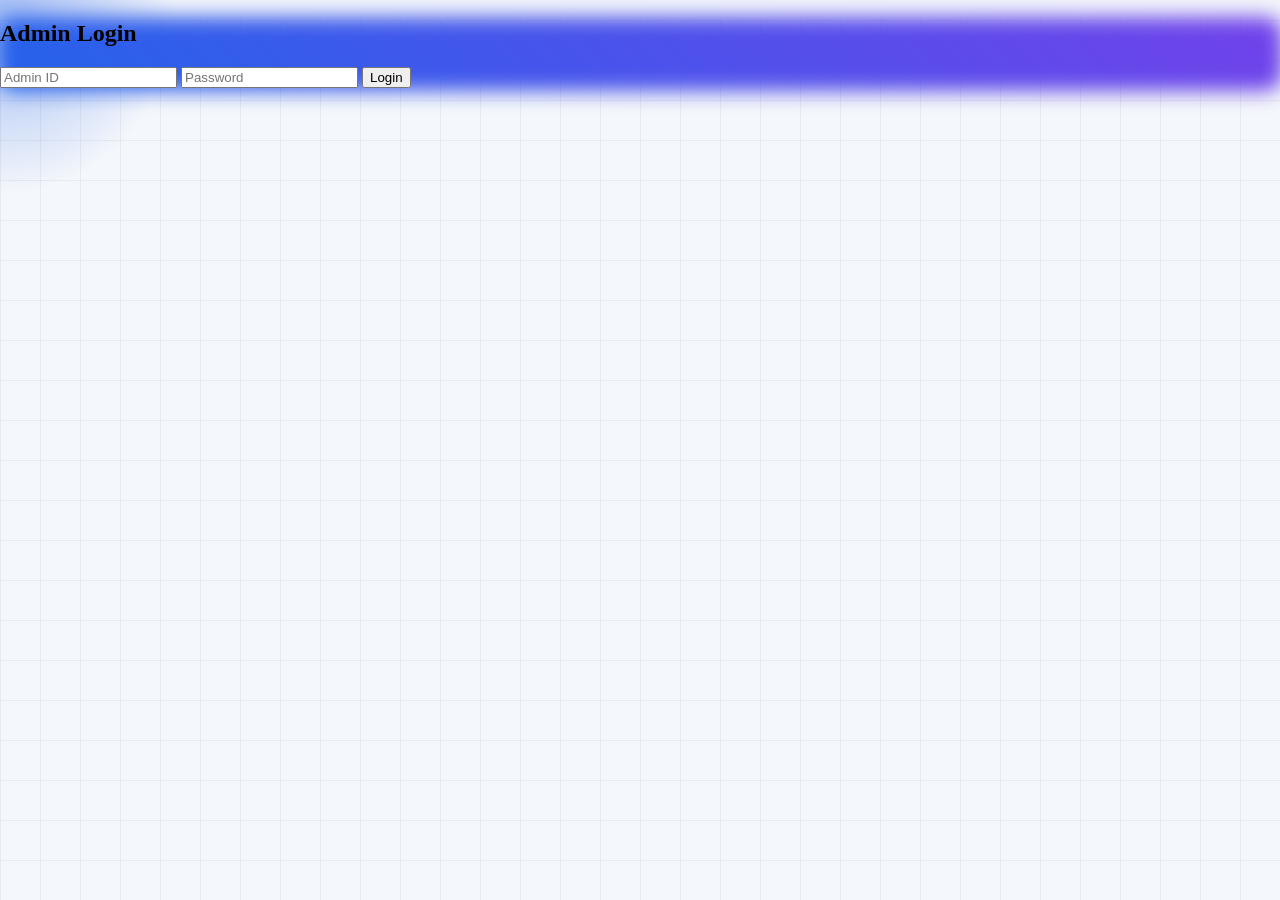
<file: admin-login.html>
<!DOCTYPE html>
<html>
<head>
<meta charset="UTF-8">
<meta name="viewport" content="width=device-width, initial-scale=1.0">
<title>Admin Login</title>
<link rel="stylesheet" href="css/style.css">
<link rel="stylesheet" href="css/darkmode.css">
</head>

<body>

<div class="grid-bg"></div>
<div class="cursor-glow"></div>

<div class="form-container glass glow-border">
    <h2>Admin Login</h2>
    <input type="text" placeholder="Admin ID">
    <input type="password" placeholder="Password">
    <button class="btn-primary"
        onclick="location.href='admin-dashboard.html'">
        Login
    </button>
</div>

<script src="js/main.js"></script>
<script src="js/darkmode.js"></script>
</body>
</html>
</file>
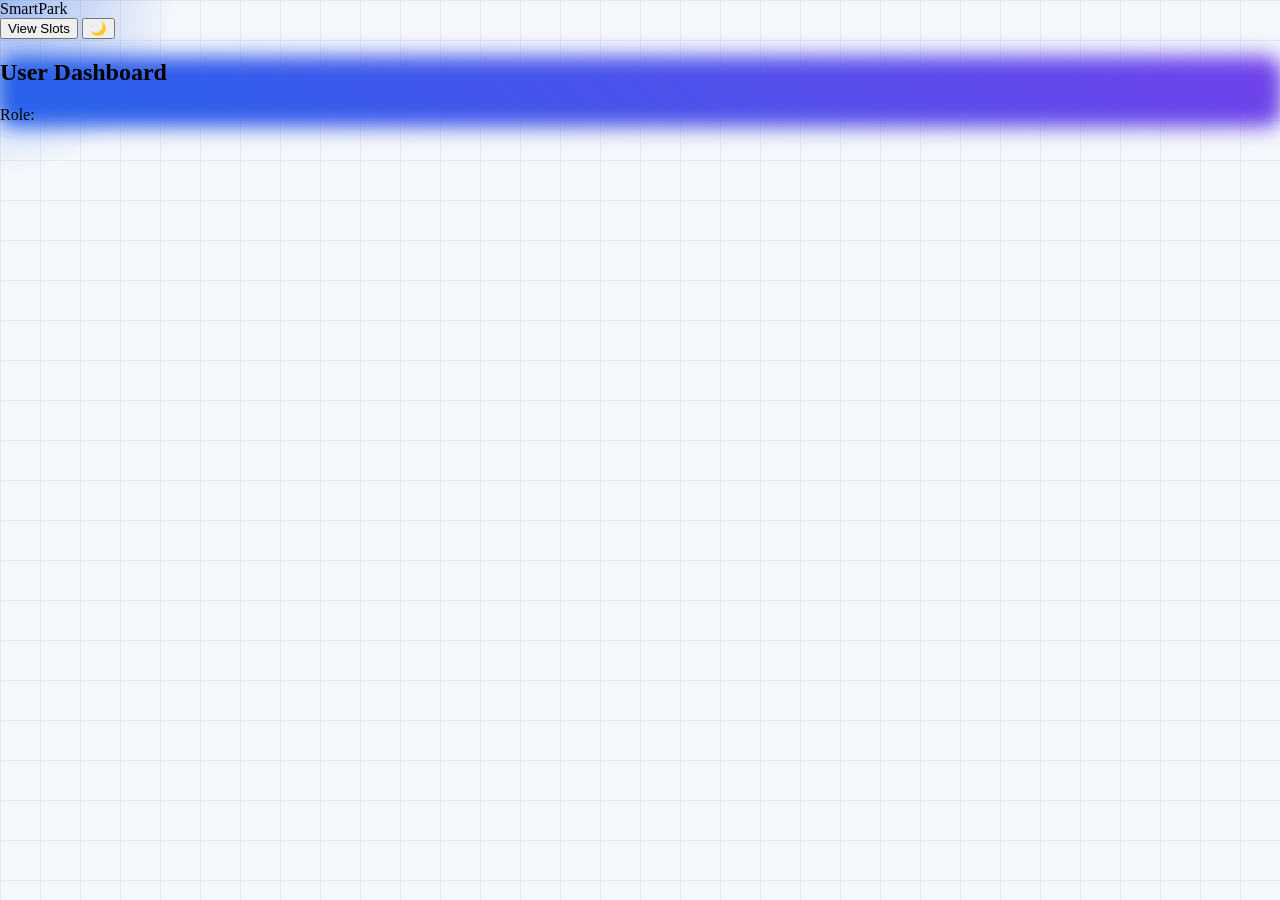
<file: dashboard.html>
<!DOCTYPE html>
<html>
<head>
<title>Dashboard</title>
<link rel="stylesheet" href="css/style.css">
<link rel="stylesheet" href="css/darkmode.css">
</head>
<body>

<div class="grid-bg"></div>
<div class="cursor-glow"></div>

<nav>
<div class="logo">SmartPark</div>
<div>
<button onclick="location.href='slots.html'" class="btn">View Slots</button>
<button onclick="toggleDarkMode()" class="btn">🌙</button>
</div>
</nav>

<section class="glass glow-border">
<h2>User Dashboard</h2>
<p>Role: <span id="roleDisplay"></span></p>
</section>

<script src="js/main.js"></script>
<script src="js/darkmode.js"></script>
<script src="js/auth.js"></script>

<script>
document.getElementById("roleDisplay").innerText = checkRole();
</script>

</body>
</html>
</file>
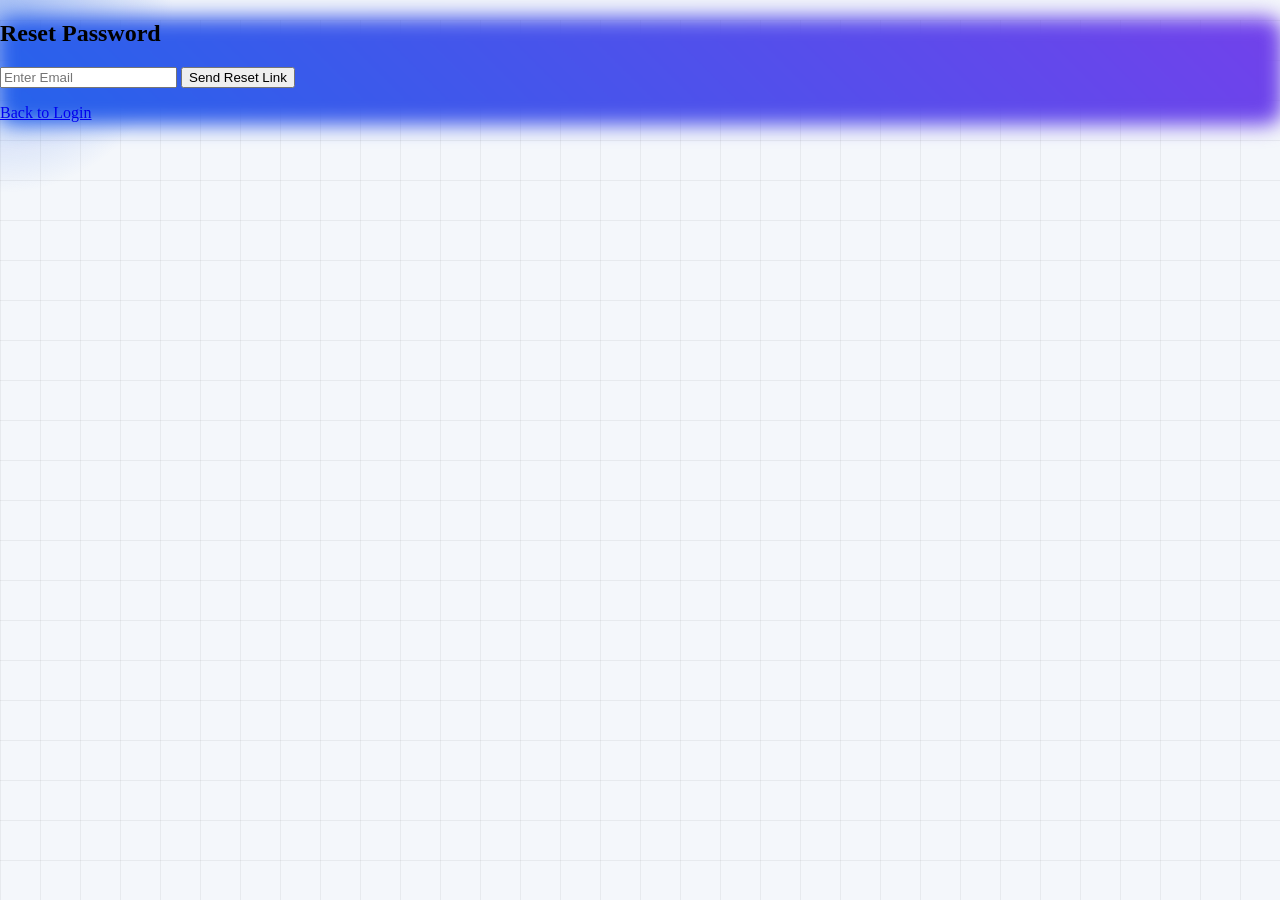
<file: forgot.html>
<!DOCTYPE html>
<html>
<head>
<meta charset="UTF-8">
<meta name="viewport" content="width=device-width, initial-scale=1.0">
<title>Forgot Password</title>
<link rel="stylesheet" href="css/style.css">
<link rel="stylesheet" href="css/darkmode.css">
</head>

<body>

<div class="grid-bg"></div>
<div class="cursor-glow"></div>

<div class="form-container glass glow-border">
    <h2>Reset Password</h2>
    <input type="email" placeholder="Enter Email">
    <button class="btn-primary">Send Reset Link</button>
    <p><a href="login.html">Back to Login</a></p>
</div>

<script src="js/main.js"></script>
<script src="js/darkmode.js"></script>
</body>
</html>
</file>
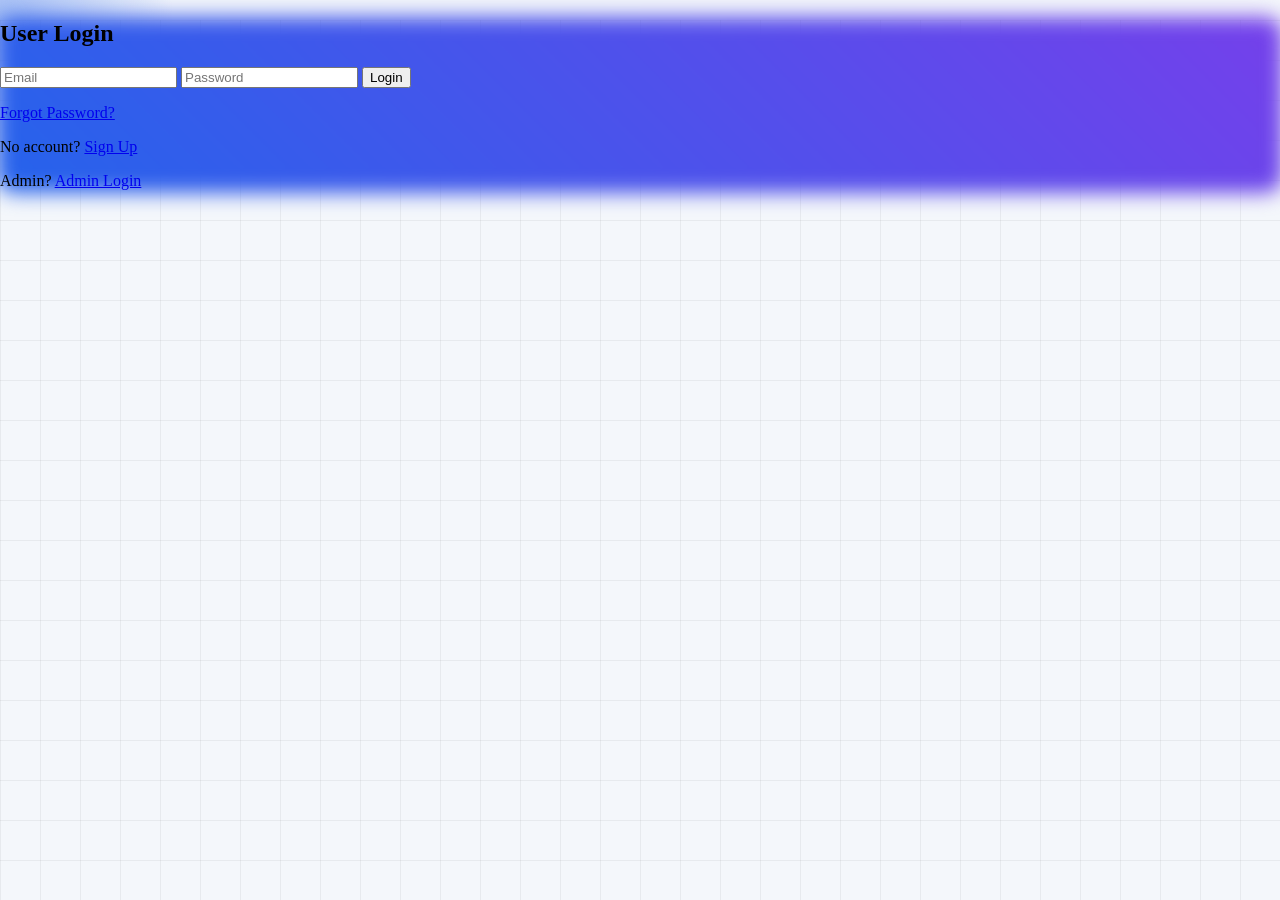
<file: login.html>
<!DOCTYPE html>
<html>
<head>
<meta charset="UTF-8">
<meta name="viewport" content="width=device-width, initial-scale=1.0">
<title>User Login</title>
<link rel="stylesheet" href="css/style.css">
<link rel="stylesheet" href="css/darkmode.css">
</head>

<body>

<div class="grid-bg"></div>
<div class="cursor-glow"></div>

<div class="form-container glass glow-border">
    <h2>User Login</h2>
    <input type="text" placeholder="Email">
    <input type="password" placeholder="Password">
    <button class="btn-primary" onclick="location.href='dashboard.html'">Login</button>
    <p><a href="forgot.html">Forgot Password?</a></p>
    <p>No account? <a href="signup.html">Sign Up</a></p>
    <p>Admin? <a href="admin-login.html">Admin Login</a></p>
</div>

<script src="js/main.js"></script>
<script src="js/darkmode.js"></script>
</body>
</html>
</file>
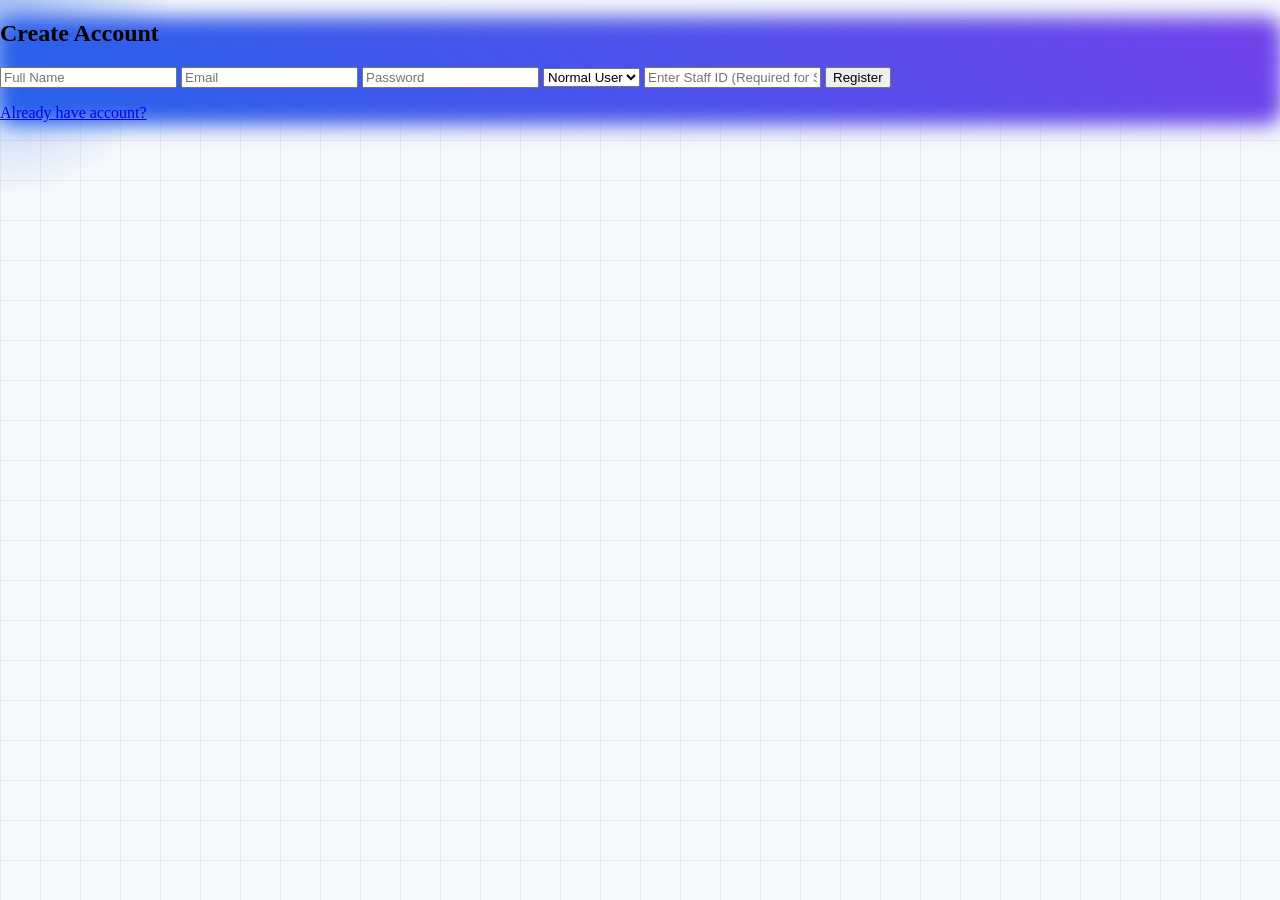
<file: signup.html>
<!DOCTYPE html>
<html>
<head>
<meta name="viewport" content="width=device-width, initial-scale=1.0">
<title>Signup</title>
<link rel="stylesheet" href="css/style.css">
<link rel="stylesheet" href="css/darkmode.css">
</head>
<body>

<div class="grid-bg"></div>
<div class="cursor-glow"></div>

<div class="form-box glass glow-border">
<h2>Create Account</h2>

<input type="text" id="name" placeholder="Full Name">
<input type="email" id="email" placeholder="Email">
<input type="password" id="password" placeholder="Password">

<select id="role">
<option value="user">Normal User</option>
<option value="staff">Staff</option>
</select>

<input type="text" id="staffId" placeholder="Enter Staff ID (Required for Staff)">

<button onclick="registerUser()" class="btn-primary">Register</button>
<p><a href="login.html">Already have account?</a></p>

</div>

<script src="js/main.js"></script>
<script src="js/darkmode.js"></script>
<script src="js/auth.js"></script>
</body>
</html>
</file>
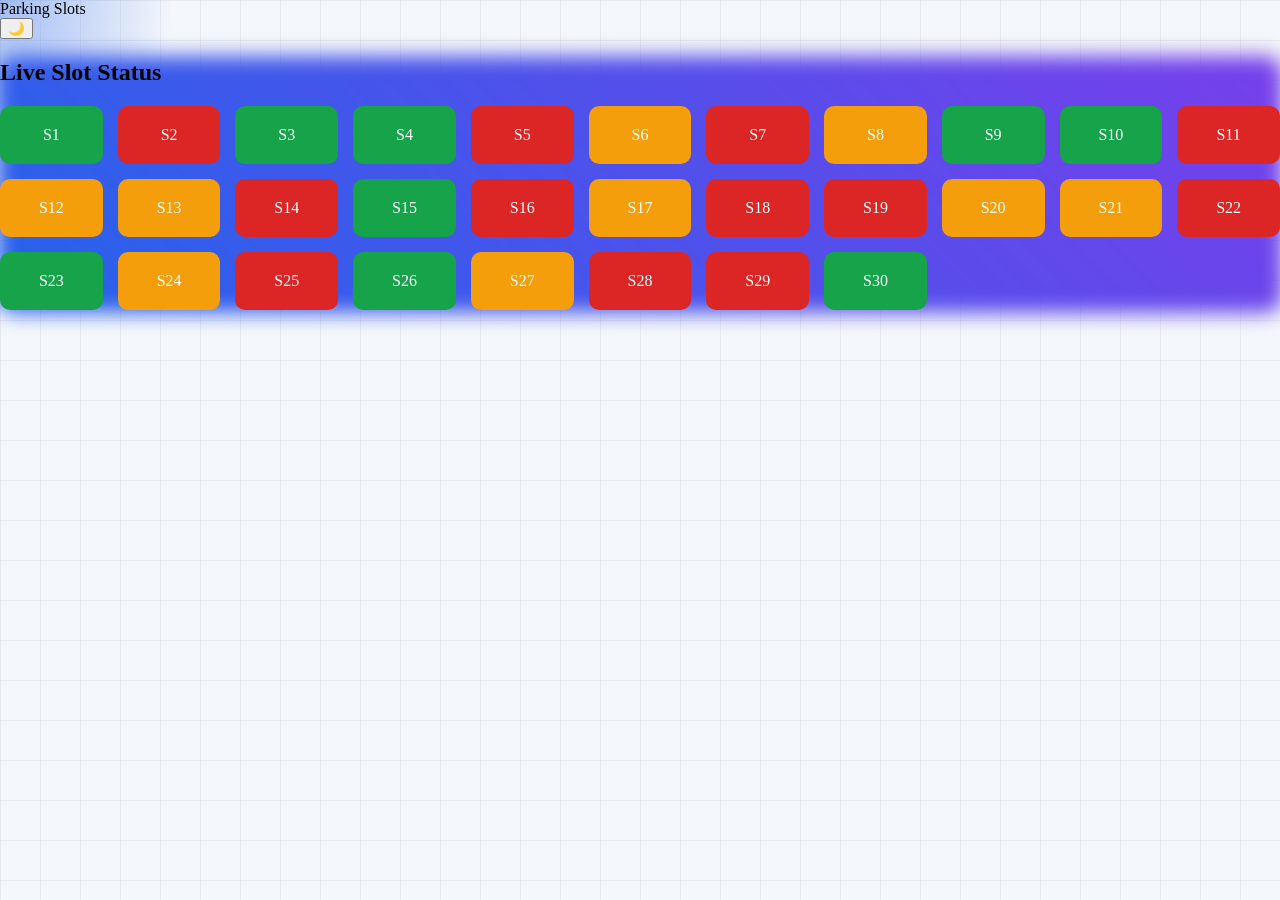
<file: slots.html>
<!DOCTYPE html>
<html>
<head>
<title>Slots</title>
<link rel="stylesheet" href="css/style.css">
<link rel="stylesheet" href="css/darkmode.css">
</head>
<body>

<div class="grid-bg"></div>
<div class="cursor-glow"></div>

<nav>
<div class="logo">Parking Slots</div>
<button onclick="toggleDarkMode()" class="btn">🌙</button>
</nav>

<section class="glass glow-border">
<h2>Live Slot Status</h2>
<div id="slotsContainer" class="slots-grid"></div>
</section>

<div id="modal" class="modal">
<div class="modal-content glass glow-border">
<h3>Reserve Slot</h3>
<button onclick="confirmReservation()" class="btn-primary">Confirm</button>
<button onclick="closeModal()" class="btn">Cancel</button>
</div>
</div>

<script src="js/main.js"></script>
<script src="js/darkmode.js"></script>
<script src="js/auth.js"></script>
<script src="js/slots.js"></script>

</body>
</html>
</file>
<file: css/style.css>
body{
margin:0;
font-family:Segoe UI;
background:#f4f7fb;
transition:0.5s;
overflow-x:hidden;
opacity:0;
}

/* Futuristic Grid */
.grid-bg{
position:fixed;
width:100%;
height:100%;
background:
linear-gradient(rgba(0,0,0,0.05) 1px, transparent 1px),
linear-gradient(90deg, rgba(0,0,0,0.05) 1px, transparent 1px);
background-size:40px 40px;
animation:gridMove 20s linear infinite;
z-index:-2;
}

@keyframes gridMove{
0%{background-position:0 0;}
100%{background-position:100px 100px;}
}

/* Cursor Neon Glow */
.cursor-glow{
position:fixed;
width:350px;
height:350px;
background:radial-gradient(circle,
rgba(37,99,235,0.4),
transparent 70%);
border-radius:50%;
pointer-events:none;
transform:translate(-50%,-50%);
z-index:-1;
}

/* Glow Border */
.glow-border{
position:relative;
}
.glow-border::before{
content:'';
position:absolute;
inset:-3px;
background:linear-gradient(45deg,#2563eb,#9333ea,#2563eb);
background-size:300%;
animation:glow 5s linear infinite;
filter:blur(10px);
border-radius:18px;
z-index:-1;
}

@keyframes glow{
0%{background-position:0%;}
100%{background-position:300%;}
}

/* Slots */
.slots-grid{
display:grid;
grid-template-columns:repeat(auto-fit,minmax(100px,1fr));
gap:15px;
}

.slot{
padding:20px;
text-align:center;
border-radius:10px;
cursor:pointer;
color:white;
transition:0.3s;
}

.slot.available{background:#16a34a;}
.slot.occupied{background:#dc2626;}
.slot.reserved{background:#f59e0b;}

.slot:hover{
transform:scale(1.1);
}

/* Modal */
.modal{
display:none;
position:fixed;
width:100%;
height:100%;
background:rgba(0,0,0,0.6);
justify-content:center;
align-items:center;
}
</file>
<file: css/darkmode.css>
body.dark{
background:#0f0f1b;
color:white;
}

body.dark .grid-bg{
background:
linear-gradient(rgba(168,85,247,0.1) 1px, transparent 1px),
linear-gradient(90deg, rgba(168,85,247,0.1) 1px, transparent 1px);
}

body.dark .cursor-glow{
background:radial-gradient(circle,
rgba(168,85,247,0.6),
transparent 70%);
}

body.dark .slot.available{background:#22c55e;}
body.dark .slot.occupied{background:#ef4444;}
body.dark .slot.reserved{background:#facc15;}
</file>
